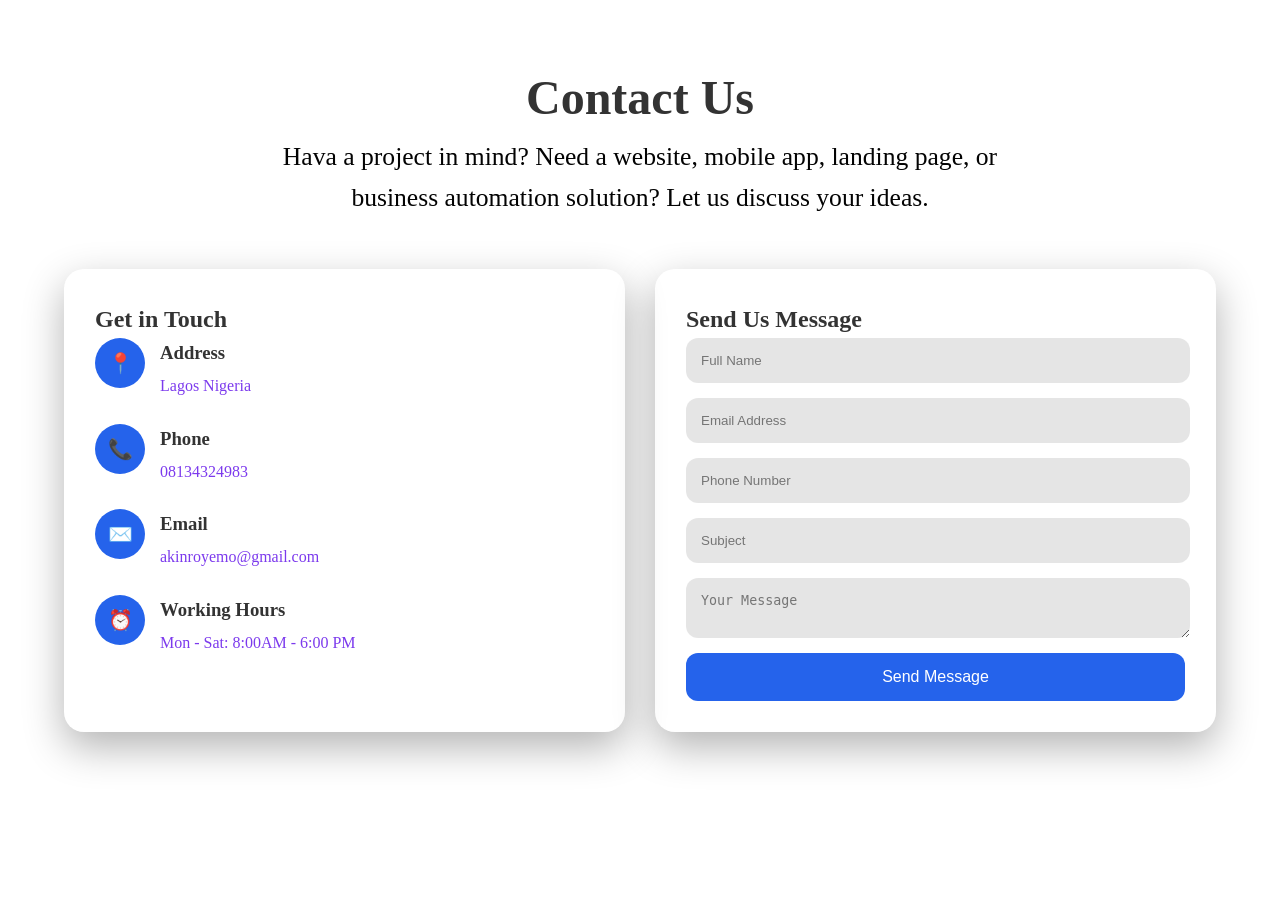
<file: contact.html>
<!DOCTYPE html>
<html lang="en">
<head>
    <meta charset="UTF-8">
    <meta name="viewport" content="width=device-width, initial-scale=1.0">
    <title>MacTech Nigeria - Get in touch with us</title>
    <link rel="shortcut icon" href="logo.png" type="image/x-icon">
    <link rel="stylesheet" href="style.css">
</head>
<body>
    <div class="container">
        <div class="section-title">
            <h1>Contact Us</h1>
            <p>
                Hava a project in mind? Need a website, mobile app, landing page,
                or business automation solution? Let us discuss your ideas.
            </p>
        </div>
        <div class="contact-wrapper">
            <div class="contact-card">
             <h2>Get in Touch</h2>
             <div class="info-item">
                <div class="icon">📍</div>
                <div class="address">
                    <h3>Address</h3>
                    <p>Lagos Nigeria</p>
                </div>
             </div>
             <div class="info-item">
                <div class="icon">📞</div>
                <div class="address">
                    <h3>Phone</h3>
                    <p>08134324983</p>
                </div>
             </div>
             <div class="info-item">
                <div class="icon">✉️</div>
                <div class="address">
                    <h3>Email</h3>
                    <p>akinroyemo@gmail.com</p>
                </div>
             </div>
             <div class="info-item">
                <div class="icon">⏰</div>
                <div class="address">
                    <h3>Working Hours</h3>
                    <p>Mon - Sat: 8:00AM - 6:00 PM</p>
                </div>
             </div>
            </div>
            <div class="contact-card2">
                <h2>Send Us Message</h2>
                <form>
                    <input type="text" placeholder="Full Name" required>
                    <input type="email" placeholder="Email Address" required>
                    <input type="tel" placeholder="Phone Number" required>
                    <input type="text" placeholder="Subject" required>
                    <textarea placeholder="Your Message" required></textarea>
                    <button type="submit">Send Message</button>
                </form>
            </div>
        </div>
        <div class="map-section">
            <div class="map-container">

            </div>
        </div>
    </div>
</body>
</html>
</file>
<file: style.css>
*{
    margin:0;
    padding:0;
}
body{
    font-family: cursive;
    line-height: 1.6;
    color:#333;
}
.hero{
    height: 100vh;
    display: flex;
    align-items: center;
    justify-content: center;
    text-align: center;
    padding:20px;
    background: linear-gradient(135deg,#4f4635,#7c3aed);
    color:white;
}
.hero-content{
    max-width: 800px;
}
.hero h1{
    font-size: 3rem;
    margin-bottom: 20px;
}
.hero p{
font-size: 1rem;
margin-bottom: 30px;
}
.btn{
    display: inline-block;
    padding:14px 30px;
    background: white;
    color:#4f4635;
    text-decoration: none;
    border-radius: 50px;
    font-weight: 700;
}
.section{
    padding:80px 20px;
    max-width: 1200px;
    margin: auto;
}
.section-title{
    text-align: center;
    margin-bottom:50px;
    font-size: 3rem;
}
.cards{
    display: flex;
    gap:20px;
}
.card{
flex: 1;
background: #f8fafc;
padding: 25px;
border-radius: 15px;
box-shadow: 0 5px 15px rgba(0,0,0,0.8);
}
.card h3{
    margin-bottom: 10px;
    color:#4f4635
}
.image-section{
    display: flex;
    align-items: center;
    gap: 40px;
    margin-top: 50px;
}
.text{
    flex:1;
}
.image-section img{
    width:100%;
    max-width: 500px;
    border-radius: 15px;
}
footer{
    background: #111827;
    color:white;
    text-align: center;
    padding: 30px;
}

@media (max-width:768px) {
  .image-section{
    flex-direction: column;
  }
  .cards{
    flex-direction: column;
  }
  body{
    overflow-x: hidden;
  }
}
.container{
    width:90%;
    max-width: 1200px;
    margin: auto;
    padding:60px 0;
}


.section-title{
    text-align: center;
    margin-bottom: 50px;
}
.section-title h1{
    font-size: 3rem;
}
.section-title p{
    color:#030303;
    font-size: 1.6rem;
    max-width: 800px;
    margin: auto;
}
.contact-wrapper{
    display: grid;
    grid-template-columns: repeat(auto-fit, minmax(300px, 1fr));
    gap: 30px;
}
.contact-card, .contact-card2{
background: rgba(255,255,255,0.08);
border: 1px solid rgba(255,255,255,0.1);
border-radius: 20px;
padding:30px;
box-shadow: 0 15px 40px rgba(0,0,0,0.3);
}
.info-item{
    display: flex;
    gap:15px;
    margin-bottom: 25px;
}
.icon{
    width:50px;
    height:50px;
    background: #2563eb;
    border-radius: 50%;
    display: flex;
    align-items: center;
    justify-content: center;
    font-size: 20px;
}
.info-item h3{
    margin-bottom: 5px;
}
.info-item p{
    color:#7c3aed
}
form{
    display: flex;
    flex-direction: column;
    gap: 15px;
}
input, textarea{
    width:95%;
    padding:15px;
    border: none;
    border-radius: 12px;
    background: rgba(0,0,0,0.1);
    color:white;
    outline: none;
}
button{
    padding:15px;
    border: none;
    border-radius: 12px;
    background: #2563eb;
    color:white;
    font-size: 16px;
    cursor: pointer;
}
</file>
